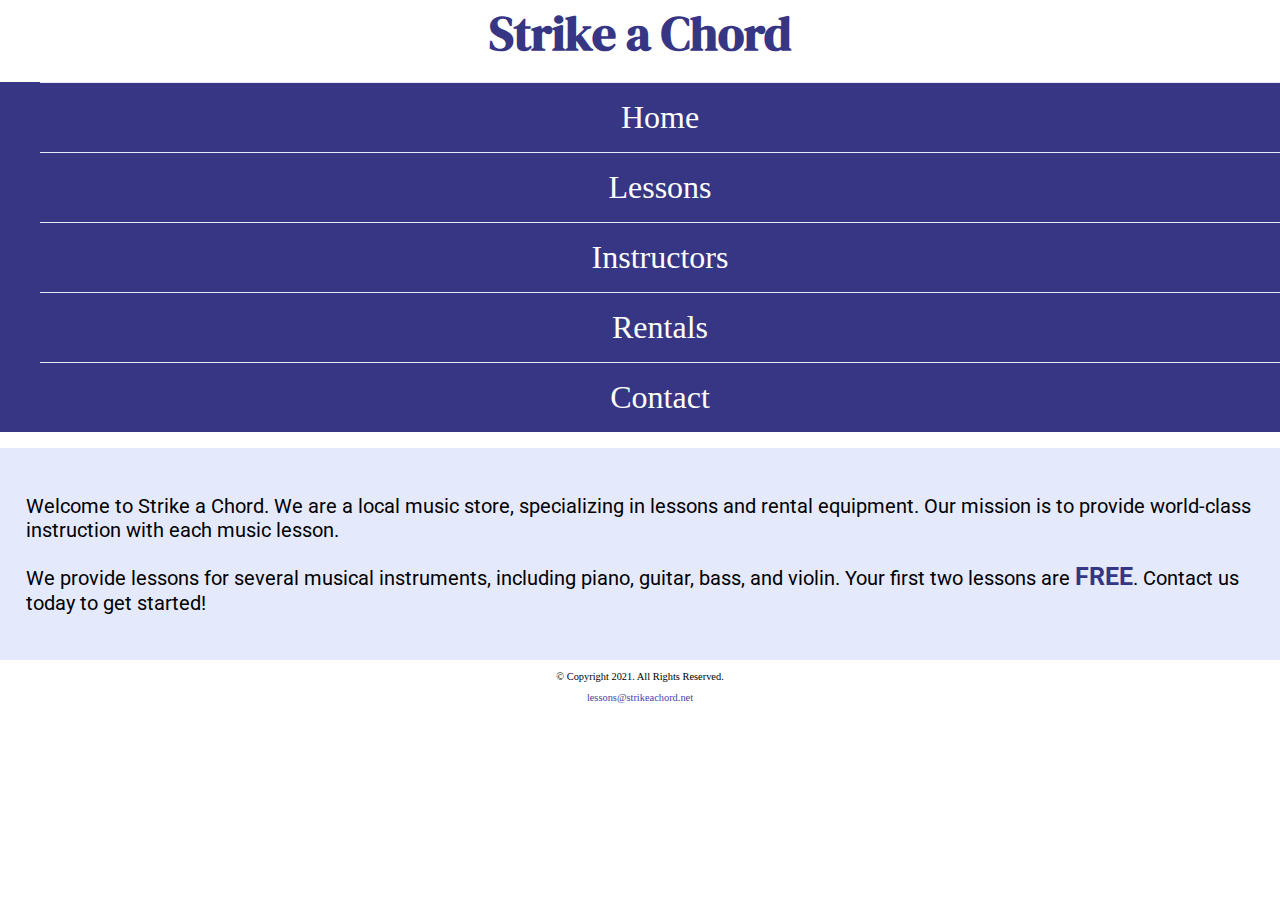
<file: index.html>
<!DOCTYPE html>
<!--

    Student Name: Jaedon Espinoza
    File Name: index.html
    Date 9/19/2024

-->
<html lang="en">
<head>
    <meta charset="UTF-8"/>
    <link rel="stylesheet" href="css/styles.css">
    <title>Strike a Chord: Home Page</title>
    <meta name="viewport" content="width=device-width, initial-scale=1.0">

    <link rel="preconnect" href="https://fonts.googleapis.com">
    <link rel="preconnect" href="https://fonts.gstatic.com" crossorigin>
    <link href="https://fonts.googleapis.com/css2?family=DM+Serif+Display:ital@1&display=swap" rel="stylesheet">

    <link rel="preconnect" href="https://fonts.googleapis.com">
    <link rel="preconnect" href="https://fonts.gstatic.com" crossorigin>
    <link href="https://fonts.googleapis.com/css2?family=DM+Serif+Display:ital@1&family=Roboto:ital,wght@0,100;0,300;0,400;0,500;0,700;0,900;1,100;1,300;1,400;1,500;1,700;1,900&display=swap" rel="stylesheet">
</head>
<body>
    <header>
        <h1><span class="tab-desk">&#9836;</span> Strike a Chord <span class="tab-desk">&#9836;</span></h1>
    </header>

    <nav>
        <ul>
            <li><a href="index.html">Home</a></li>
            <li><a href="lessons.html">Lessons</a></li>
            <li><a href="instructors.html">Instructors</a></li>
            <li><a href="rentals.html">Rentals</a></li>
            <li><a href="contact.html">Contact</a></li>
        </ul>
    </nav>

    <!-- Hero Image -->

    <div id="hero" class="tab-desk">
        <img src="images/music-notes.png" alt="colorful music notes">
    </div>

    <!-- Use the main area to add the main content to the webpage -->

    <main>
        <div id="intro">
            <p>Welcome to Strike a Chord. We are a local music store, specializing 
            in lessons and rental equipment. Our mission is to provide world-class
             instruction with each music lesson.</p>

            <p>We provide lessons for several musical instruments, including 
            piano, guitar, bass, and violin. Your first two lessons are <span class="action">FREE</span>. 
            Contact us today to get started!</p>
        </div>
    </main>

    <footer>
        <p>&copy; Copyright 2021. All Rights Reserved.</p>
        <p><a href="mailto:lessons@strikeachord.net">lessons@strikeachord.net</a></p>
    </footer>

</body>
</html>
</file>
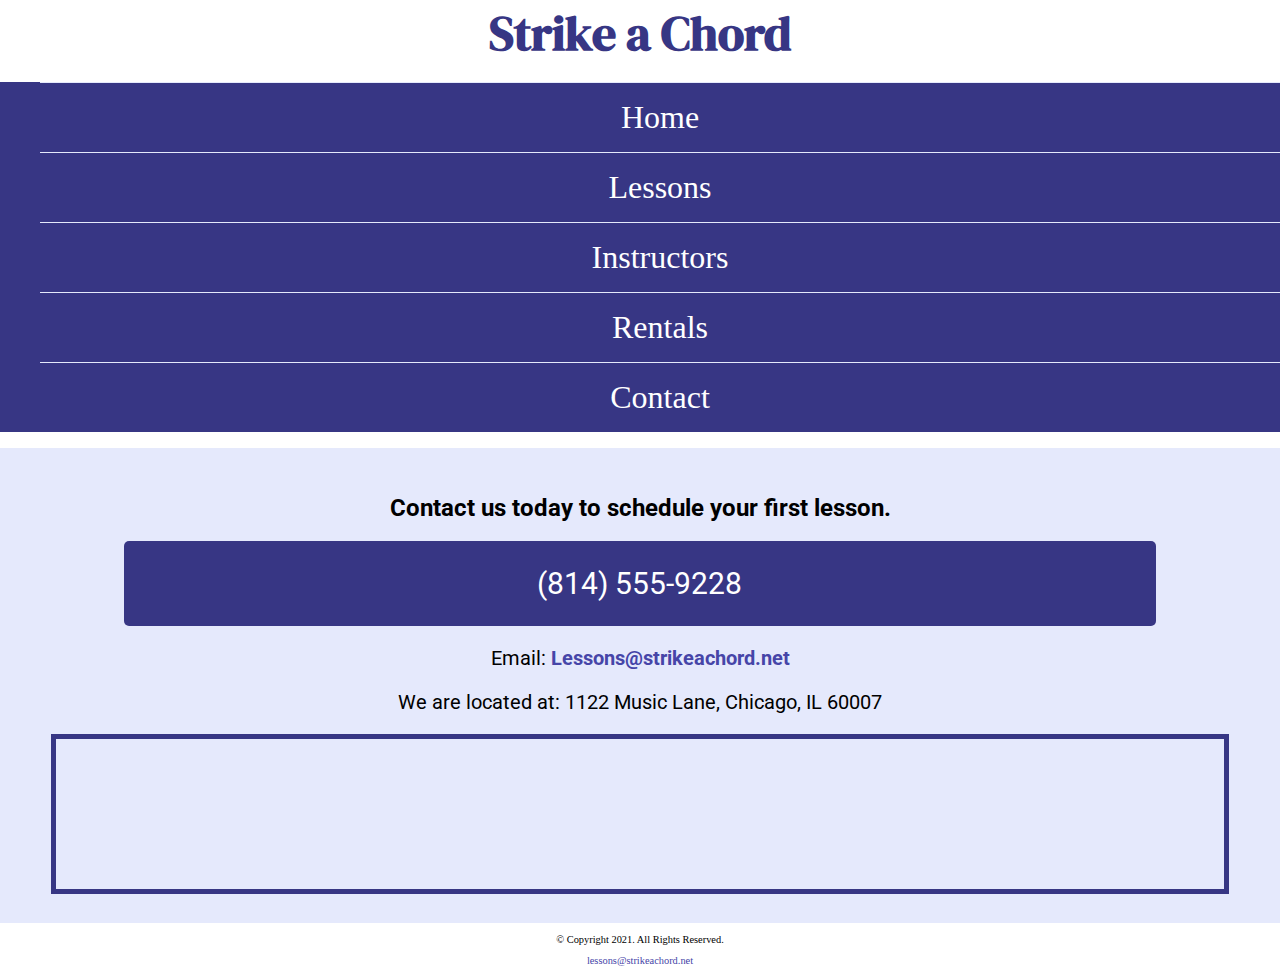
<file: contact.html>
<!DOCTYPE html>
<!--

    Student Name: Jaedon Espinoza
    File Name: contact.html
    Date 9/26/2024

-->
<html lang="en">
<head>
    <meta charset="UTF-8"/>
    <link rel="stylesheet" href="css/styles.css">
    <title>Strike a Chord: Contact</title>
    <meta name="viewport" content="width=device-width, initial-scale=1.0">

    <link rel="preconnect" href="https://fonts.googleapis.com">
    <link rel="preconnect" href="https://fonts.gstatic.com" crossorigin>
    <link href="https://fonts.googleapis.com/css2?family=DM+Serif+Display:ital@1&display=swap" rel="stylesheet">

    <link rel="preconnect" href="https://fonts.googleapis.com">
    <link rel="preconnect" href="https://fonts.gstatic.com" crossorigin>
    <link href="https://fonts.googleapis.com/css2?family=DM+Serif+Display:ital@1&family=Roboto:ital,wght@0,100;0,300;0,400;0,500;0,700;0,900;1,100;1,300;1,400;1,500;1,700;1,900&display=swap" rel="stylesheet">
</head>
<body>
    <header>
        <h1><span class="tab-desk">&#9836;</span> Strike a Chord <span class="tab-desk">&#9836;</span></h1>
    </header>

    <nav>
        <ul>
            <li><a href="index.html">Home</a></li>
            <li><a href="lessons.html">Lessons</a></li>
            <li><a href="instructors.html">Instructors</a></li>
            <li><a href="rentals.html">Rentals</a></li>
            <li><a href="contact.html">Contact</a></li>
        </ul>
    </nav>

    <!-- Use the main area to add the main content to the webpage -->

    <main>
        <div id="contact">
            <h2>Contact us today to schedule your first lesson.</h2>
            <p class="tel-link"><a href="tel:8145559228">(814) 555-9228</a></p>
            <p>Email: <a href="mailto:lessons@strikeachord.net" class="email-link">Lessons@strikeachord.net</a></p>
            <p>We are located at: 1122 Music Lane, Chicago, IL 60007</p>
            <iframe src="https://www.google.com/maps/embed?pb=!1m18!1m12!1m3!1d190255.8460334488!2d-87.73196395!3d41.83373295!2m3!1f0!2f0!3f0!3m2!1i1024!2i768!4f13.1!3m3!1m2!1s0x880e2c3cd0f4cbed%3A0xafe0a6ad09c0c000!2sChicago%2C%20IL!5e0!3m2!1sen!2sus!4v1727326199545!5m2!1sen!2sus" width="600" height="450" allowfullscreen="" loading="lazy" referrerpolicy="no-referrer-when-downgrade" class="map"></iframe>
            
        </div>
    </main>

    <footer>
        <p>&copy; Copyright 2021. All Rights Reserved.</p>
        <p><a href="mailto:lessons@strikeachord.net">lessons@strikeachord.net</a></p>
    </footer>

</body>
</html>
</file>
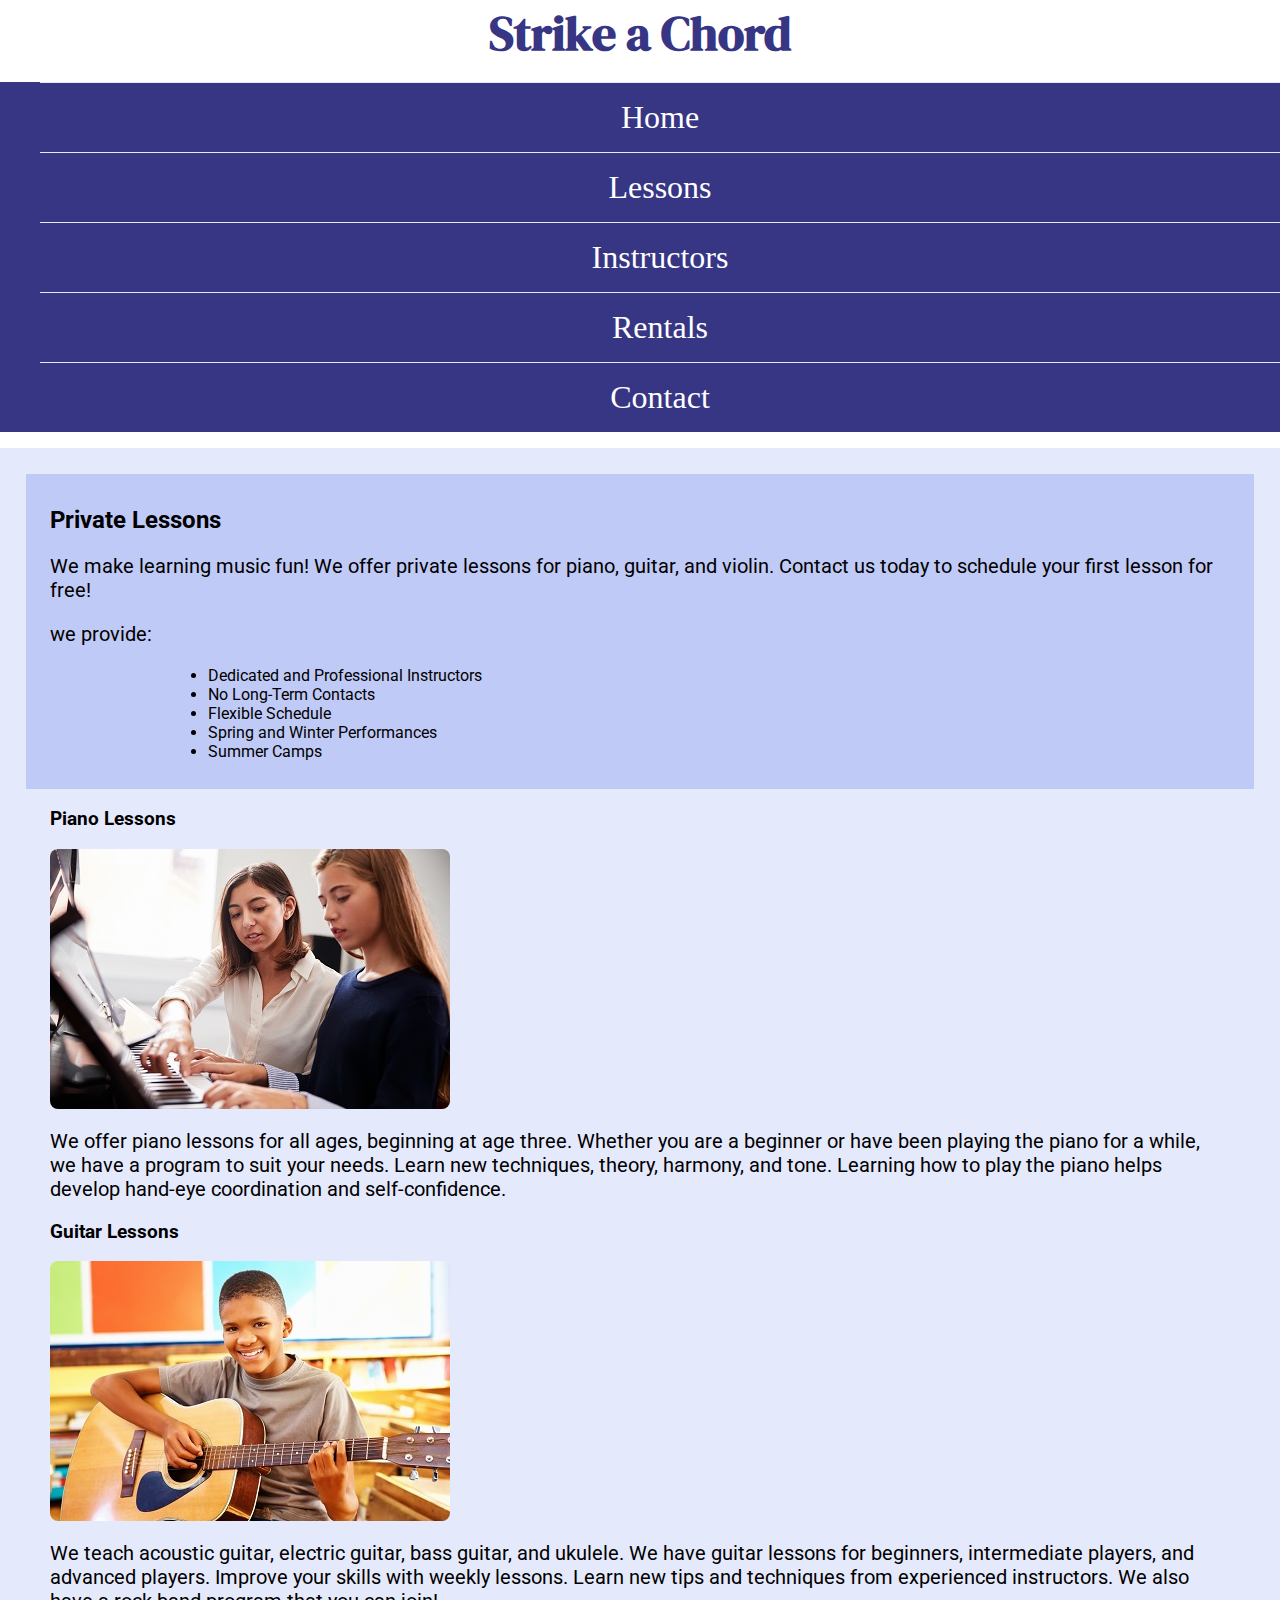
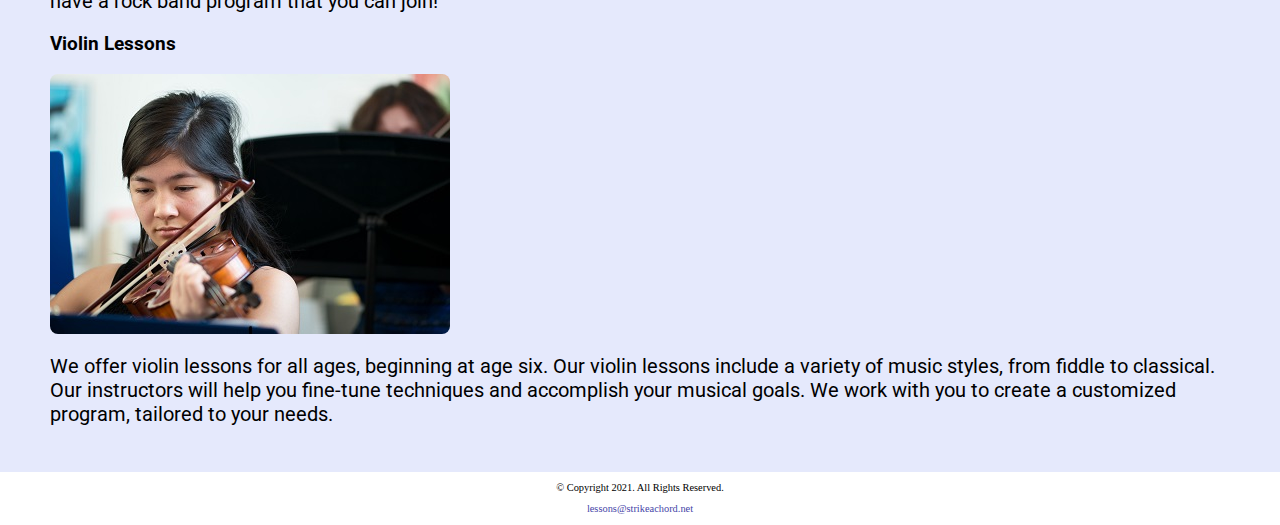
<file: lessons.html>
<!DOCTYPE html>
<!--

    Student Name: Jaedon Espinoza
    File Name: lessons.html
    Date 9/26/2024

-->
<html lang="en">
<head>
    <meta charset="UTF-8"/>
    <link rel="stylesheet" href="css/styles.css">
    <title>Strike a Chord: Lessons</title>
    <meta name="viewport" content="width=device-width, initial-scale=1.0">

    <link rel="preconnect" href="https://fonts.googleapis.com">
    <link rel="preconnect" href="https://fonts.gstatic.com" crossorigin>
    <link href="https://fonts.googleapis.com/css2?family=DM+Serif+Display:ital@1&display=swap" rel="stylesheet">

    <link rel="preconnect" href="https://fonts.googleapis.com">
    <link rel="preconnect" href="https://fonts.gstatic.com" crossorigin>
    <link href="https://fonts.googleapis.com/css2?family=DM+Serif+Display:ital@1&family=Roboto:ital,wght@0,100;0,300;0,400;0,500;0,700;0,900;1,100;1,300;1,400;1,500;1,700;1,900&display=swap" rel="stylesheet">
</head>
<body>
    <header>
        <h1><span class="tab-desk">&#9836;</span> Strike a Chord <span class="tab-desk">&#9836;</span></h1>
    </header>

    <nav>
        <ul>
            <li><a href="index.html">Home</a></li>
            <li><a href="lessons.html">Lessons</a></li>
            <li><a href="instructors.html">Instructors</a></li>
            <li><a href="rentals.html">Rentals</a></li>
            <li><a href="contact.html">Contact</a></li>
        </ul>
    </nav>

    <!-- Use the main area to add the main content to the webpage -->

    <main>
        <div id="info">
            <h2>Private Lessons</h2>

            <p>We make learning music fun! We offer private lessons for piano, guitar, and violin. Contact us today to schedule your first lesson for free! </p>
            <p>we provide:</p>
            <ul>
                <li>Dedicated and Professional Instructors</li>
                <li>No Long-Term Contacts</li>
                <li>Flexible Schedule</li>
                <li>Spring and Winter Performances</li>
                <li>Summer Camps</li>
            </ul>
        </div>
        <!--Piano section-->
        <div id="piano">
            <h3>Piano Lessons</h3>
            <img src="images/piano-lesson.jpg" alt="piano teacher and student sitting at a piano" class="round">

            <p>We offer piano lessons for all ages, beginning at age three. Whether you are a beginner or have been playing the piano for a while, we have a program to suit your needs. Learn new techniques, theory, harmony, and tone. Learning how to play the piano helps develop hand-eye coordination and self-confidence.</p>
        </div>
        <!--Guitar section-->
        <div id="guitar">
            <h3>Guitar Lessons</h3>
            <img src="images/child-guitar.jpg" alt="child with a smile holding a guitar" class="round">

            <p>We teach acoustic guitar, electric guitar, bass guitar, and ukulele. We have guitar lessons for beginners, intermediate players, and advanced players. Improve your skills with weekly lessons. Learn new tips and techniques from experienced instructors. We also have a rock band program that you can join!</p>
        </div>
        <!--Violin section-->
        <div id="violin">
            <h3>Violin Lessons</h3>
            <img src="images/woman-violin.jpg" alt="woman playing the violin" class="round">

            <p>We offer violin lessons for all ages, beginning at age six. Our violin lessons include a variety of music styles, from fiddle to classical. Our instructors will help you fine-tune techniques and accomplish your musical goals. We work with you to create a customized program, tailored to your needs.</p>
        </div>
    </main>

    <footer>
        <p>&copy; Copyright 2021. All Rights Reserved.</p>
        <p><a href="mailto:lessons@strikeachord.net">lessons@strikeachord.net</a></p>
    </footer>

</body>
</html>
</file>
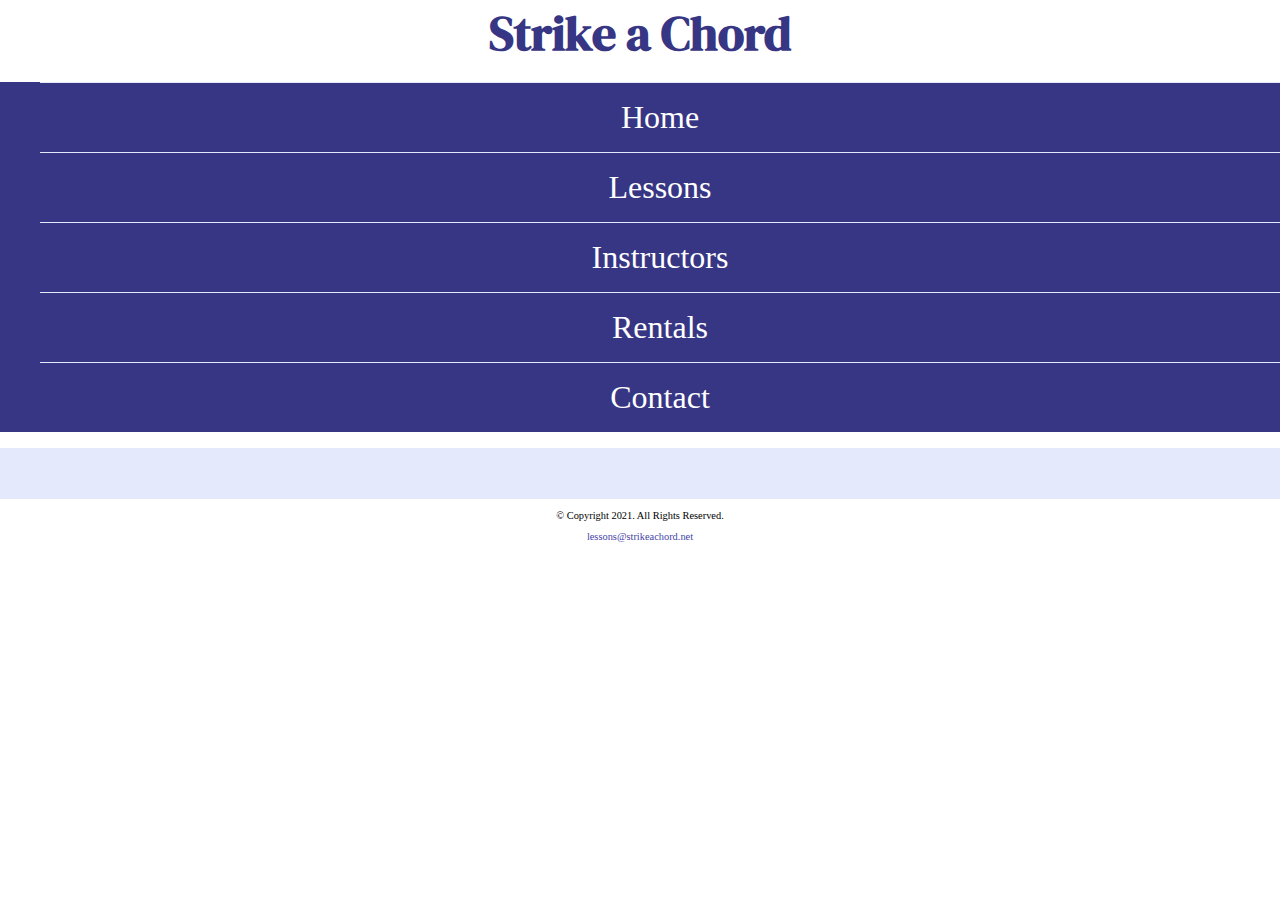
<file: template.html>
<!DOCTYPE html>
<!--

    Student Name: Jaedon Espinoza
    File Name: template.html
    Date 9/19/2024

-->
<html lang="en">
<head>
    <meta charset="UTF-8"/>
    <link rel="stylesheet" href="css/styles.css">
    <title>Strike a Chord: Template</title>
    <meta name="viewport" content="width=device-width, initial-scale=1.0">

    <link rel="preconnect" href="https://fonts.googleapis.com">
    <link rel="preconnect" href="https://fonts.gstatic.com" crossorigin>
    <link href="https://fonts.googleapis.com/css2?family=DM+Serif+Display:ital@1&display=swap" rel="stylesheet">

    <link rel="preconnect" href="https://fonts.googleapis.com">
    <link rel="preconnect" href="https://fonts.gstatic.com" crossorigin>
    <link href="https://fonts.googleapis.com/css2?family=DM+Serif+Display:ital@1&family=Roboto:ital,wght@0,100;0,300;0,400;0,500;0,700;0,900;1,100;1,300;1,400;1,500;1,700;1,900&display=swap" rel="stylesheet">
</head>
<body>
    <header>
        <h1><span class="tab-desk">&#9836;</span> Strike a Chord <span class="tab-desk">&#9836;</span></h1>
    </header>

    <nav>
        <ul>
            <li><a href="index.html">Home</a></li>
            <li><a href="lessons.html">Lessons</a></li>
            <li><a href="instructors.html">Instructors</a></li>
            <li><a href="rentals.html">Rentals</a></li>
            <li><a href="contact.html">Contact</a></li>
        </ul>
    </nav>
    <!-- Use the main area to add the main content to the webpage -->

    <main>
        <div>
            
        </div>
    </main>

    <footer>
        <p>&copy; Copyright 2021. All Rights Reserved.</p>
        <p><a href="mailto:lessons@strikeachord.net">lessons@strikeachord.net</a></p>
    </footer>

</body>
</html>
</file>
<file: css/styles.css>
/*
Author: Jaedon Espinoza 
Date: 10/2/2024
File Name: styles.css
*/

/* CSS Reset */

body, header, nav, main, footer, img, h1 {
    margin: 0;
    padding: 0;
    border: 0;
}
/* Style rule for images */

img {
    max-width: 100%;
    display: block;
}

/* Style rules for mobile viewpoint */


/* Hide tab-desk class */

.tab-desk {
    display: none;
}

/* Style rules for header context */

header {
    text-align: center;
    font-size: 1.5em;
    color: #373684;
}

header h1 {
    font-family: "DM Serif Display", serif;
}
/* Style rules for navigation area */

nav {
    background-color: #373684;
}

nav ul {
    list-style-type: none;
    text-align: center;
}

nav li {
    display: block;
    font-size: 2em;
    border-top: 1px solid #e5e9fc;
}

nav li a {
    display: block;
    color: #fff;
    text-align: center;
    padding: 0.5em 1em;
    text-decoration: none;
}
/* Style rules for main content */

main {
    padding: 2%;
    background-color: #e5e9fc;
    overflow: auto;
    font-family: "Roboto", sans-serif;
}

main p {
    font-size: 1.25em;
}

.action {
    font-size: 1.25em;
    color: #373684;
    font-weight: bold;
}

#piano, #guitar, #violin {
    margin: 0 2%;
}

#info {
    clear: left;
    background-color: #c0caf7;
    padding: 1% 2%;
}

#info ul {
    margin-left: 10%;
}

.round {
    border-radius: 8px;
}

#contact {
    text-align: center;
}

.tel-link {
    background-color: #373684;
    padding: 2%;
    margin: 0 auto;
    width: 80%;
    text-align: center;
    border-radius: 5px;
}

.tel-link a {
    color: #fff;
    text-decoration: none;
    font-size: 1.5em;
    display: block;
}

#contact .email-link {
    color: #4645a8;
    text-decoration: none;
    font-weight: bold;
}

.map {
    border: 5px solid #373684;
    width: 95%;
    height: 50%;
}
/* Style rules for footer content */

footer {
    text-align: center;
    font-size: 0.65em;
    clear: left;
}

footer a {
    color: #4645a8;
    text-decoration: none;
}
</file>
